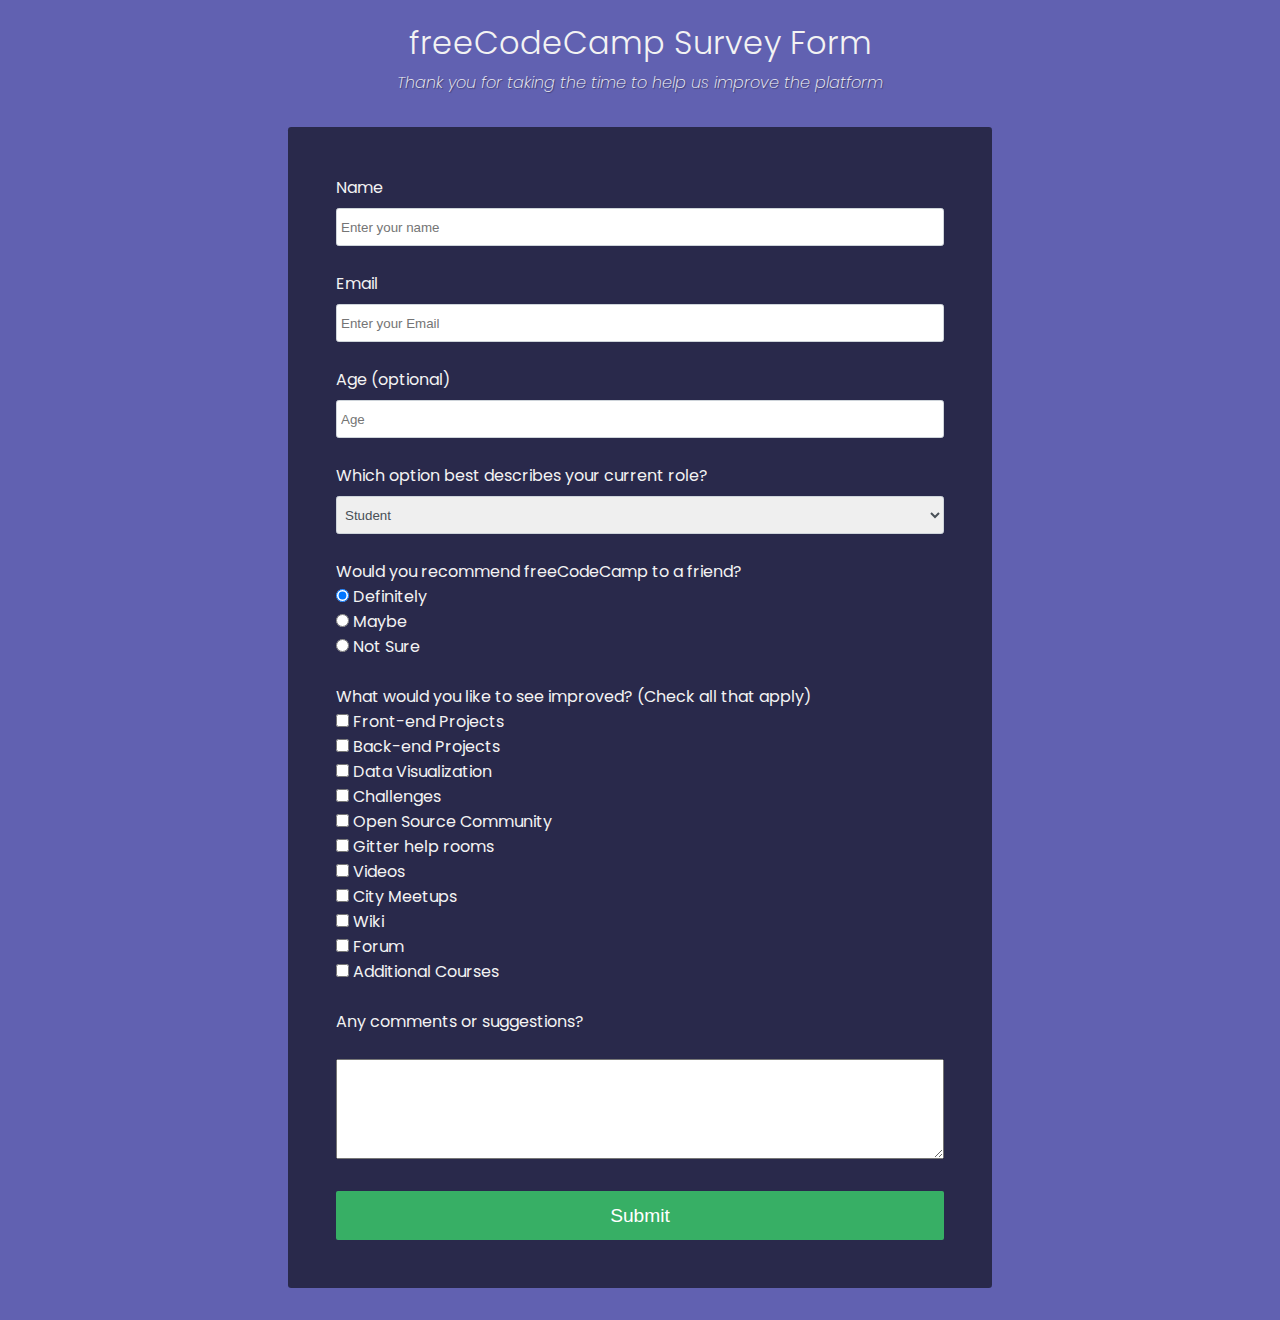
<file: FCC Survey/index.html>
<!DOCTYPE html>
<html lang="en">
  <head>
    <meta charset="UTF-8" />
    <meta http-equiv="X-UA-Compatible" content="IE=edge" />
    <meta name="viewport" content="width=device-width, initial-scale=1.0" />
    <link rel="stylesheet" href="style.css" />
    <link
      rel="shortcut icon"
      type="image/x-icon"
      href="https://cpwebassets.codepen.io/assets/favicon/favicon-aec34940fbc1a6e787974dcd360f2c6b63348d4b1f4e06c77743096d55480f33.ico"
    />
    <title>FCC: Survey Form</title>
  </head>
  <body>
    <header>
      <h1 id="title">freeCodeCamp Survey Form</h1>
      <h2 id="description">
        Thank you for taking the time to help us improve the platform
      </h2>
    </header>
    <main>
      <div class="form">
        <form action="#" id="survey-form">
          <label for="name" id="name-label">
            Name <br />
            <input
              type="text"
              name="name"
              id="name"
              placeholder="Enter your name"
              required
            />
          </label>
          <br />
          <label for="email" id="email-label">
            Email <br />
            <input
              type="email"
              name="email"
              id="email"
              placeholder="Enter your Email"
              required
            />
          </label>
          <br />
          <label for="age" id="number-label">
            Age (optional) <br />
            <input
              type="number"
              name="age"
              id="number"
              placeholder="Age"
              min="10"
              max="99"
              step="1"
            />
          </label>
          <br />
          <label for="dropdown">
            Which option best describes your current role? <br />
            <select name="role" id="dropdown">
              <option value="student">Student</option>
              <option value="full_time_job">Full Time Job</option>
              <option value="full_time_learner">Full Time Learner</option>
              <option value="prefer_not_to_say">Prefer Not to Say</option>
              <option value="other">Other</option>
            </select>
          </label>
          <br />
          <label for="recommendation">
            Would you recommend freeCodeCamp to a friend? <br />
            <input
              type="radio"
              name="recommendation"
              id="recommendation"
              value="Definitely"
              checked
            />
            Definitely <br />
            <input type="radio" name="recommendation" value="Maybe" /> Maybe
            <br />
            <input type="radio" name="recommendation" value="Not Sure" /> Not
            Sure <br />
          </label>
          <br />
          <label for="improvement">
            What would you like to see improved? (Check all that apply) <br />
            <input
              type="checkbox"
              name="improvement"
              id="improvement"
              value="Front-end Projects"
            />
            Front-end Projects
            <br />
            <input
              type="checkbox"
              name="improvement"
              id="improvement"
              value="Back-end Projects"
            />
            Back-end Projects
            <br />
            <input
              type="checkbox"
              name="improvement"
              id="improvement"
              value="Data Visualization"
            />
            Data Visualization
            <br />
            <input
              type="checkbox"
              name="improvement"
              id="improvement"
              value="Challenges"
            />
            Challenges
            <br />
            <input
              type="checkbox"
              name="improvement"
              id="improvement"
              value="Open Source Community"
            />
            Open Source Community
            <br />
            <input
              type="checkbox"
              name="improvement"
              id="improvement"
              value="Gitter help rooms"
            />
            Gitter help rooms
            <br />
            <input
              type="checkbox"
              name="improvement"
              id="improvement"
              value="Videos"
            />
            Videos
            <br />
            <input
              type="checkbox"
              name="improvement"
              id="improvement"
              value="City Meetups"
            />
            City Meetups
            <br />
            <input
              type="checkbox"
              name="improvement"
              id="improvement"
              value="Wiki"
            />
            Wiki
            <br />
            <input
              type="checkbox"
              name="improvement"
              id="improvement"
              value="Forum"
            />
            Forum
            <br />
            <input
              type="checkbox"
              name="improvement"
              id="improvement"
              value="Additional Courses"
            />
            Additional Courses
            <br />
          </label>
          <br />
          <label for="comments">
            Any comments or suggestions? <br />
            <textarea
              name="comments"
              id="comments"
              placeholder="Enter your comments here..."
            >
            </textarea>
          </label>
          <br />
          <button type="submit" id="submit">Submit</button>
        </form>
      </div>
    </main>
  </body>
</html>
</file>
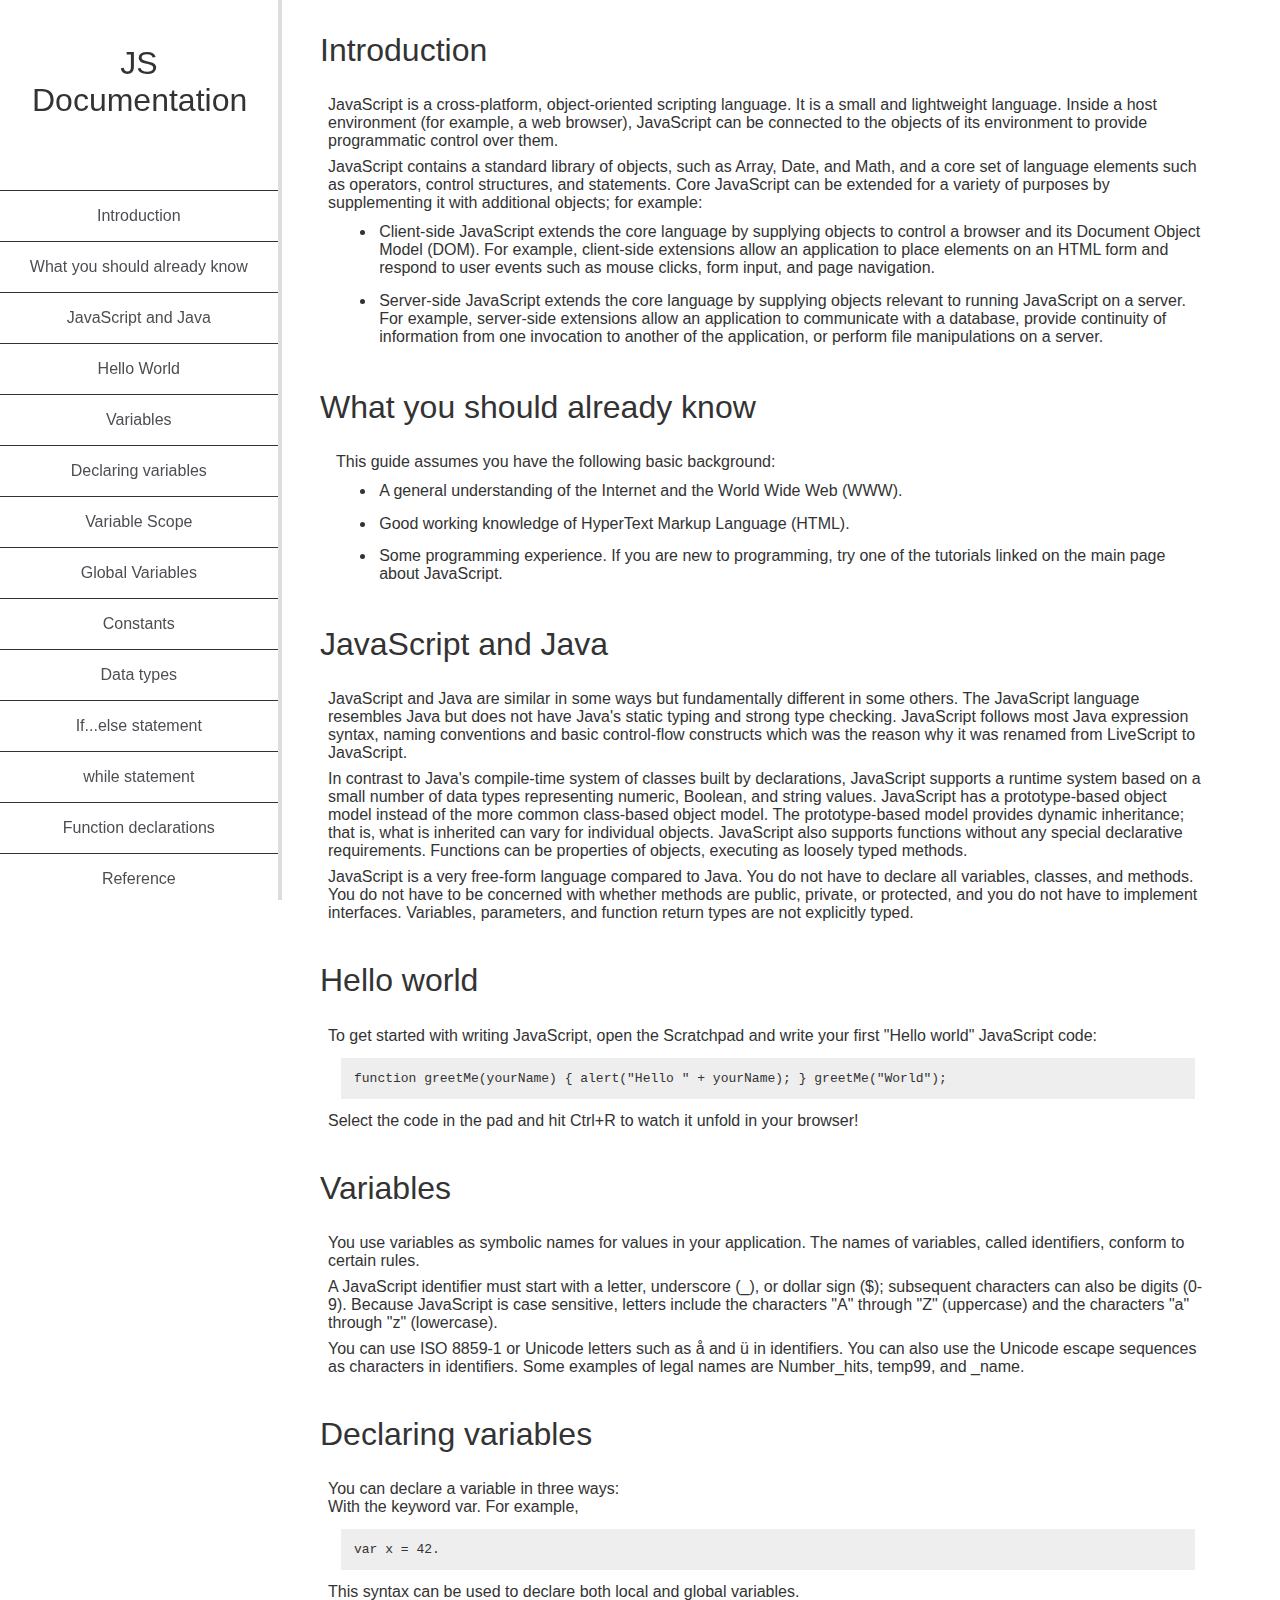
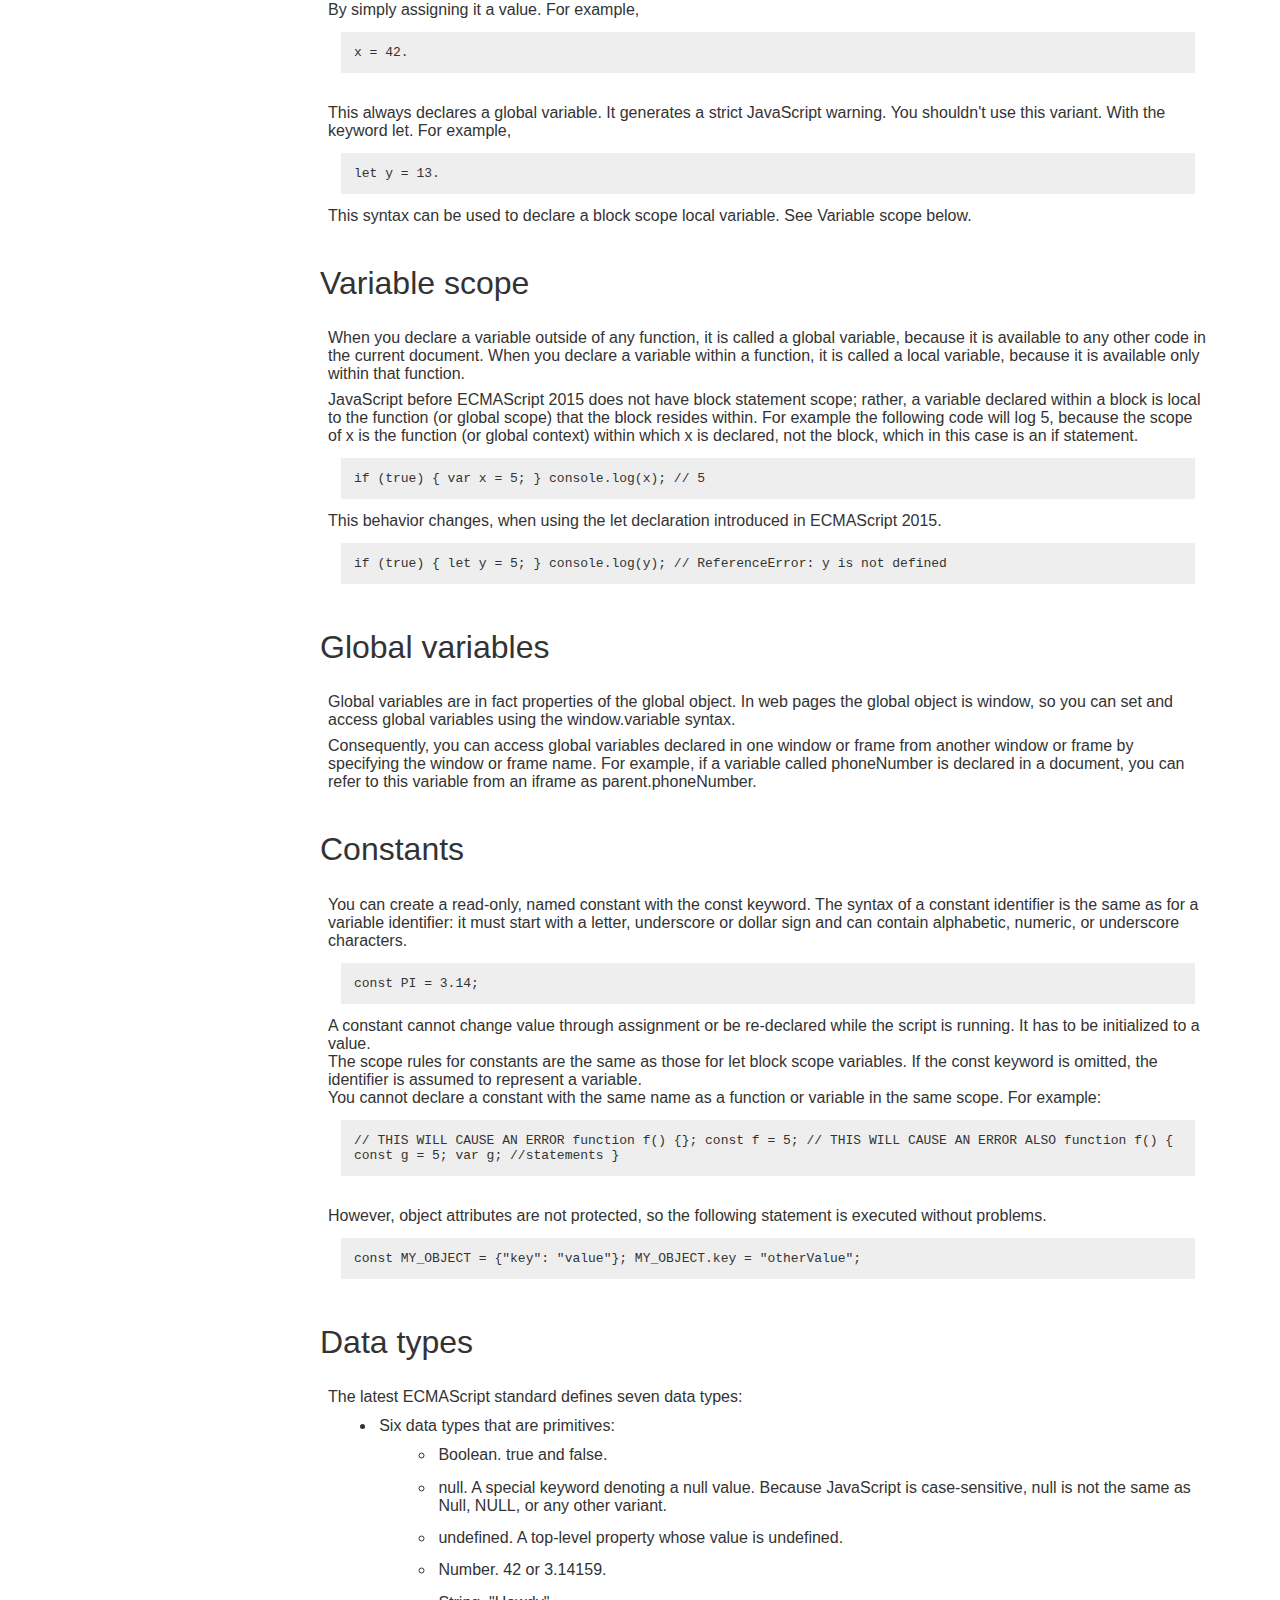
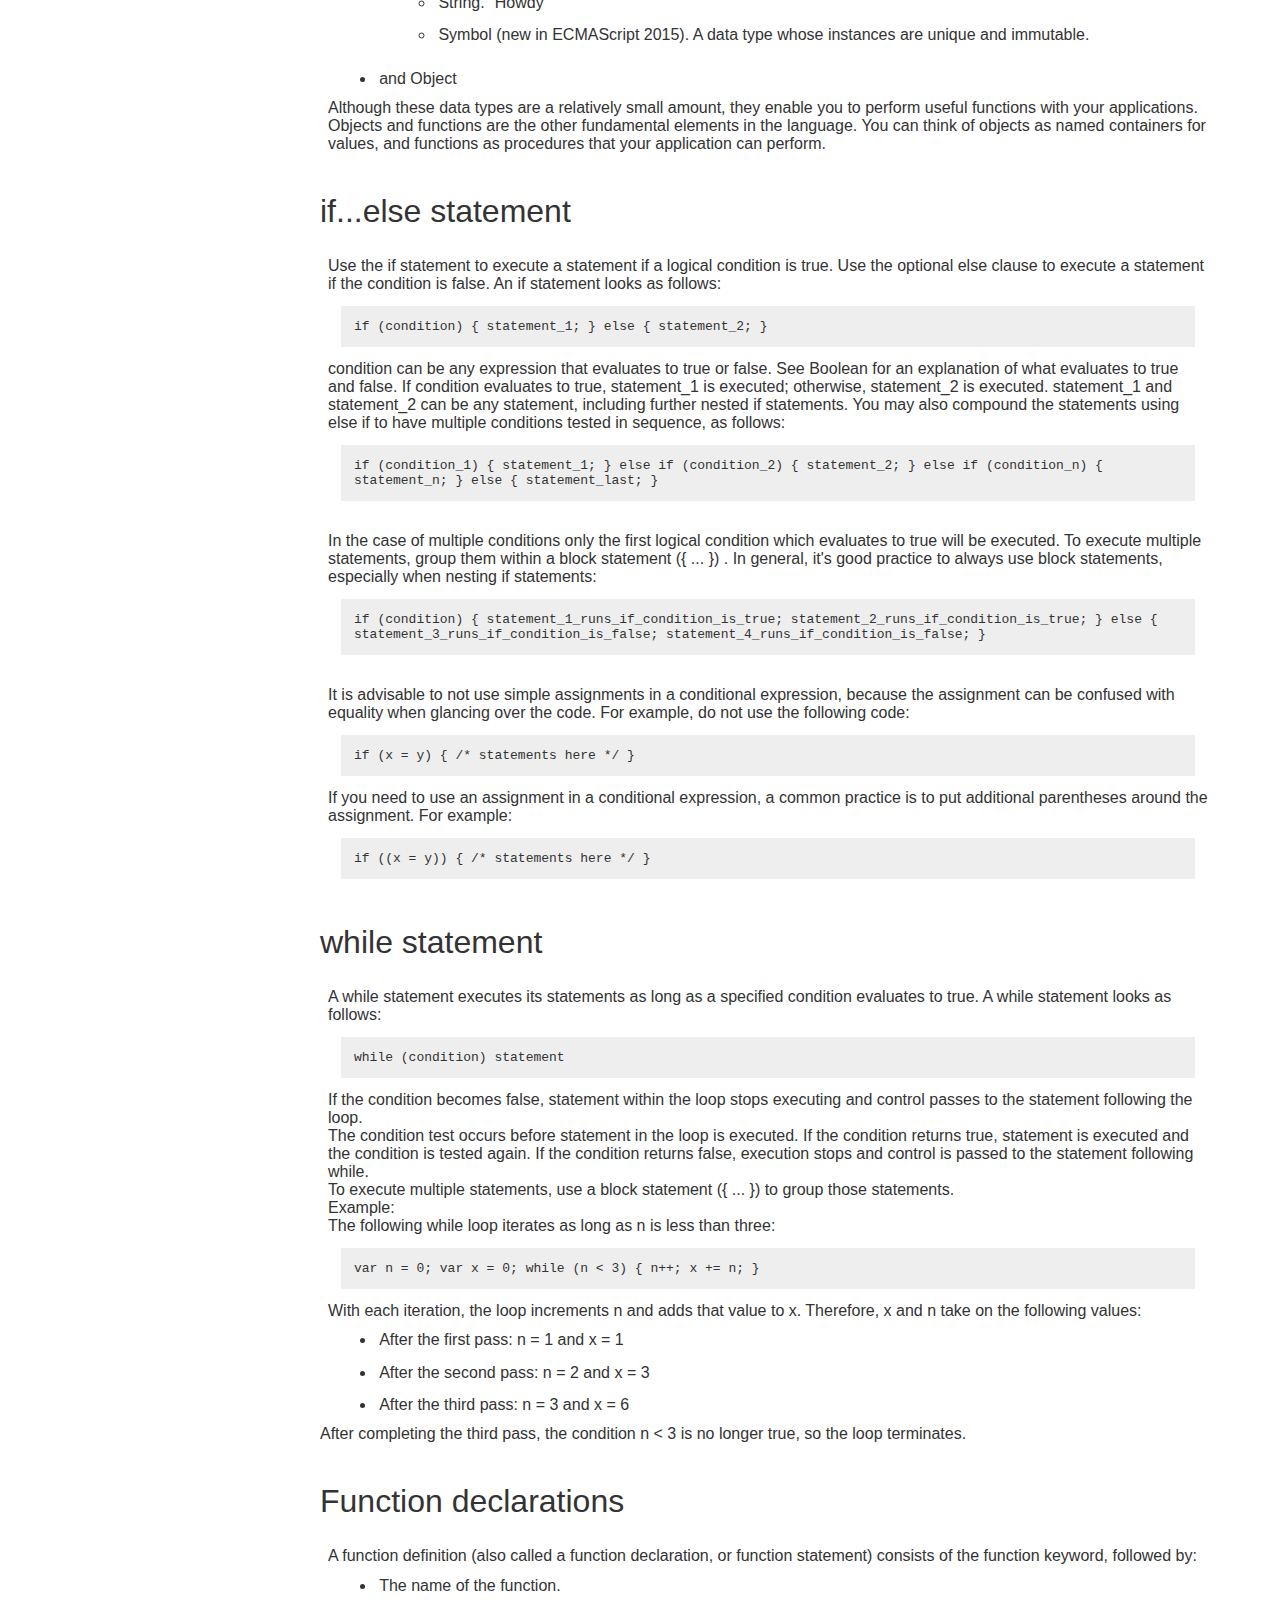
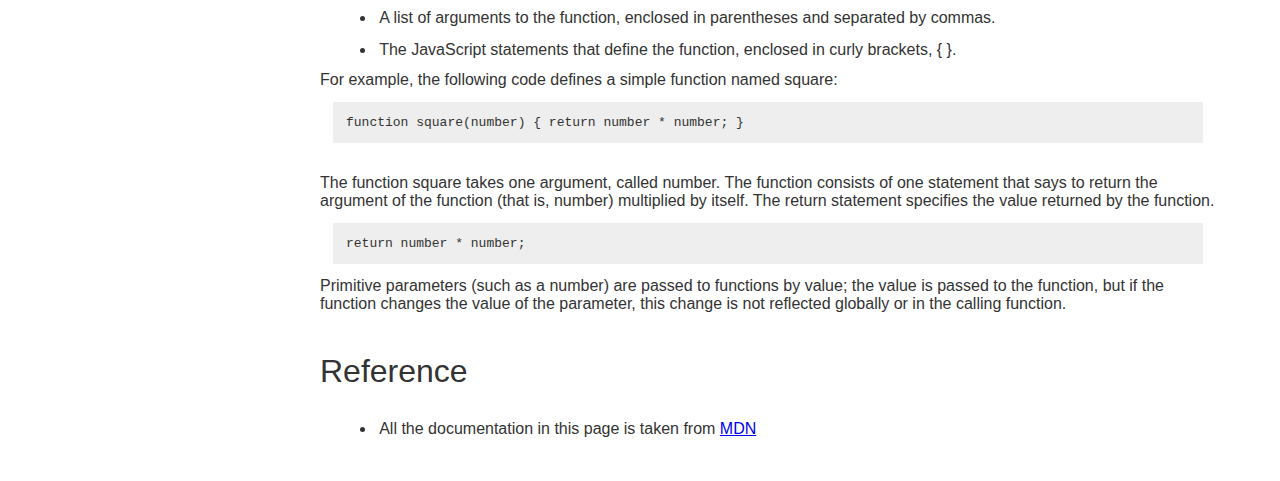
<file: FCC Technical Documentation/index.html>
<!DOCTYPE html>
<html lang="en">
  <head>
    <meta charset="UTF-8" />
    <meta http-equiv="X-UA-Compatible" content="IE=edge" />
    <meta name="viewport" content="width=device-width, initial-scale=1.0" />
    <link
      rel="shortcut icon"
      type="image/x-icon"
      href="https://cpwebassets.codepen.io/assets/favicon/favicon-aec34940fbc1a6e787974dcd360f2c6b63348d4b1f4e06c77743096d55480f33.ico"
    />
    <link rel="stylesheet" href="style.css" />
    <title>FCC: Technical Documentation Page</title>
  </head>
  <body>
    <section id="sidebar">
        <nav id="navbar">
            <header>
                <h1>
                    JS Documentation
                </h1>
            </header>
            <ul>
                <li><a class="nav-link" href="#Introduction"> Introduction  </a></li>
                <li><a class="nav-link" href="#What_you_should_already_know"> What you should already know  </a></li>
                <li><a class="nav-link" href="#JavaScript_and_Java"> JavaScript and Java  </a></li>
                <li><a class="nav-link" href="#Hello_world"> Hello World  </a></li>
                <li><a class="nav-link" href="#Variables"> Variables  </a></li>
                <li><a class="nav-link" href="#Declaring_variables"> Declaring variables  </a></li>
                <li><a class="nav-link" href="#Variable_scope"> Variable Scope  </a></li>
                <li><a class="nav-link" href="#Global_variables"> Global Variables  </a></li>
                <li><a class="nav-link" href="#Constants"> Constants  </a></li>
                <li><a class="nav-link" href="#Data_types"> Data types  </a></li>
                <li><a class="nav-link" href="#If...else_statement"> If...else statement  </a></li>
                <li><a class="nav-link" href="#while_statement"> while statement  </a></li>
                <li><a class="nav-link" href="#Function_declarations">Function declarations</a></li>
                <li><a class="nav-link" href="#Reference"> Reference  </a></li>
            </ul>
        </nav>
    </section>
    <main id="main-doc">
      <section class="main-section" id="Introduction">
        <header > <h2>Introduction</h2></header>
        <p>
          JavaScript is a cross-platform, object-oriented scripting language. It
          is a small and lightweight language. Inside a host environment (for
          example, a web browser), JavaScript can be connected to the objects of
          its environment to provide programmatic control over them.
        </p>
        <p>
            JavaScript contains a standard library of objects, such as Array, Date, and Math, and a core set of language elements such as operators, control structures, and statements. Core JavaScript can be extended for a variety of purposes by supplementing it with additional objects; for example:
            <ul>
                <li>
                    Client-side JavaScript extends the core language by supplying objects to control a browser and its Document Object Model (DOM). For example, client-side extensions allow an application to place elements on an HTML form and respond to user events such as mouse clicks, form input, and page navigation.
                </li>
                <li>
                    Server-side JavaScript extends the core language by supplying objects relevant to running JavaScript on a server. For example, server-side extensions allow an application to communicate with a database, provide continuity of information from one invocation to another of the application, or perform file manipulations on a server.
                </li>
            </ul>
        </p>
      </section>
      <section class="main-section" id="What_you_should_already_know">
          <header><h2 >What you should already know</h2></header>
          <ul>
              <p>This guide assumes you have the following basic background:</p>
              <li>
                A general understanding of the Internet and the World Wide Web (WWW).
              </li>
              <li>
                Good working knowledge of HyperText Markup Language (HTML).
              </li>
              <li>
                Some programming experience. If you are new to programming, try one of the tutorials linked on the main page about JavaScript.
              </li>
          </ul>
      </section>
      <section class="main-section" id="JavaScript_and_Java">
          <header>
            <h2 >
                JavaScript and Java
            </h2>
            </header>
          <p>
            JavaScript and Java are similar in some ways but fundamentally different in some others. The JavaScript language resembles Java but does not have Java's static typing and strong type checking. JavaScript follows most Java expression syntax, naming conventions and basic control-flow constructs which was the reason why it was renamed from LiveScript to JavaScript.
          </p>
          <p>
            In contrast to Java's compile-time system of classes built by declarations, JavaScript supports a runtime system based on a small number of data types representing numeric, Boolean, and string values. JavaScript has a prototype-based object model instead of the more common class-based object model. The prototype-based model provides dynamic inheritance; that is, what is inherited can vary for individual objects. JavaScript also supports functions without any special declarative requirements. Functions can be properties of objects, executing as loosely typed methods.
          </p>
          <p>
            JavaScript is a very free-form language compared to Java. You do not have to declare all variables, classes, and methods. You do not have to be concerned with whether methods are public, private, or protected, and you do not have to implement interfaces. Variables, parameters, and function return types are not explicitly typed.
          </p>
      </section>
      <section class="main-section" id="Hello_world">
          <header><h2 >Hello world</h2></header>
          <p>
            To get started with writing JavaScript, open the Scratchpad and write your first "Hello world" JavaScript code: <br>
            <code>

                    function greetMe(yourName) { alert("Hello " + yourName); }
                    greetMe("World");

            </code>
            Select the code in the pad and hit Ctrl+R to watch it unfold in your browser!
          </p>
      </section>
      <section class="main-section" id="Variables">
          <header><h2 >Variables</h2></header>
          <p>
            You use variables as symbolic names for values in your application. The names of variables, called identifiers, conform to certain rules.
          </p>
          <p>
            A JavaScript identifier must start with a letter, underscore (_), or dollar sign ($); subsequent characters can also be digits (0-9). Because JavaScript is case sensitive, letters include the characters "A" through "Z" (uppercase) and the characters "a" through "z" (lowercase).
          </p>
          <p>
            You can use ISO 8859-1 or Unicode letters such as å and ü in identifiers. You can also use the Unicode escape sequences as characters in identifiers. Some examples of legal names are Number_hits, temp99, and _name.
          </p>
      </section>
      <section class="main-section" id="Declaring_variables">
          <header><h2 >Declaring variables</h2></header>
          <p>
            You can declare a variable in three ways: <br>
            With the keyword var. For example,
            <br>
            <code>
                var x = 42.
            </code>

            This syntax can be used to declare both local and global variables. <br>
            By simply assigning it a value. For example,
            <br>
            <code>
                x = 42.
            </code>
            <br>
            This always declares a global variable. It generates a strict JavaScript warning. You shouldn't use this variant.
            With the keyword let. For example,
            <br>
            <code>
                let y = 13.
            </code>

            This syntax can be used to declare a block scope local variable. See Variable scope below.
          </p>
      </section>
      <section class="main-section" id="Variable_scope">
          <header><h2>Variable scope</h2></header>
          <p>
            When you declare a variable outside of any function, it is called a global variable, because it is available to any other code in the current document. When you declare a variable within a function, it is called a local variable, because it is available only within that function.
          </p>
          <p>
            JavaScript before ECMAScript 2015 does not have block statement scope; rather, a variable declared within a block is local to the function (or global scope) that the block resides within. For example the following code will log 5, because the scope of x is the function (or global context) within which x is declared, not the block, which in this case is an if statement.
            <br>
            <code>
              if (true) { var x = 5; } console.log(x); // 5
            </code>  
            
          </p>
          <p>
            This behavior changes, when using the let declaration introduced in ECMAScript 2015.
            <br>
            <code>
                if (true) { let y = 5; } console.log(y); // ReferenceError: y is not defined
            </code>

          </p>
      </section>
      <section class="main-section" id="Global_variables">
          <header><h2 >Global variables</h2></header>
          <p>
            Global variables are in fact properties of the global object. In web pages the global object is window, so you can set and access global variables using the window.variable syntax.
          </p>
          <p>
            Consequently, you can access global variables declared in one window or frame from another window or frame by specifying the window or frame name. For example, if a variable called phoneNumber is declared in a document, you can refer to this variable from an iframe as parent.phoneNumber.
          </p>
      </section>
      <section class="main-section" id="Constants">
          <header><h2>Constants</h2></header>
          <p>
            You can create a read-only, named constant with the const keyword. The syntax of a constant identifier is the same as for a variable identifier: it must start with a letter, underscore or dollar sign and can contain alphabetic, numeric, or underscore characters.
            <br>
            <code>
                const PI = 3.14;
            </code>
            
            A constant cannot change value through assignment or be re-declared while the script is running. It has to be initialized to a value. <br>
            The scope rules for constants are the same as those for let block scope variables. If the const keyword is omitted, the identifier is assumed to represent a variable. <br>
            You cannot declare a constant with the same name as a function or variable in the same scope. For example:
            <br>
            <code>

                // THIS WILL CAUSE AN ERROR function f() {}; const f = 5; // THIS WILL
                CAUSE AN ERROR ALSO function f() { const g = 5; var g; //statements
                }

            </code>
            <br>
            However, object attributes are not protected, so the following statement is executed without problems.
            <br>
            <code>
                const MY_OBJECT = {"key": "value"}; MY_OBJECT.key = "otherValue";
            </code>
            
          </p>
      </section>
      <section class="main-section" id="Data_types">
          <header><h2 >Data types</h2></header>
          <p>The latest ECMAScript standard defines seven data types:</p>
          <ul>
              <li>
                Six data types that are primitives:
                <ul>
                    <li>Boolean. true and false.</li>
                    <li>null. A special keyword denoting a null value. Because JavaScript is case-sensitive, null is not the same as Null, NULL, or any other variant.</li>
                    <li>undefined. A top-level property whose value is undefined.</li>
                    <li>Number. 42 or 3.14159.</li>
                    <li>String. "Howdy"</li>
                    <li>Symbol (new in ECMAScript 2015). A data type whose instances are unique and immutable.</li>
                </ul>
              </li>
              <li>
                and Object
              </li>
          </ul>
          <p>
            Although these data types are a relatively small amount, they enable you to perform useful functions with your applications. Objects and functions are the other fundamental elements in the language. You can think of objects as named containers for values, and functions as procedures that your application can perform.
          </p>
      </section>
      <section class="main-section" id="If...else_statement">
          <header><h2 >if...else statement</h2></header>
          <p>Use the if statement to execute a statement if a logical condition is true. Use the optional else clause to execute a statement if the condition is false. An if statement looks as follows:
              <br>
          <code>
            if (condition) { statement_1; } else { statement_2; }
          </code>

          condition can be any expression that evaluates to true or false. See Boolean for an explanation of what evaluates to true and false. If condition evaluates to true, statement_1 is executed; otherwise, statement_2 is executed. statement_1 and statement_2 can be any statement, including further nested if statements.
          
            You may also compound the statements using else if to have multiple conditions tested in sequence, as follows: <br>
            <code>

                    if (condition_1) { statement_1; } else if (condition_2) { statement_2;
                    } else if (condition_n) { statement_n; } else { statement_last; }

            </code>
            <br>
            In the case of multiple conditions only the first logical condition which evaluates to true will be executed. To execute multiple statements, group them within a block statement ({ ... }) . In general, it's good practice to always use block statements, especially when nesting if statements:
            <br>
          <code>
            if (condition) { statement_1_runs_if_condition_is_true;
                statement_2_runs_if_condition_is_true; } else {
                statement_3_runs_if_condition_is_false;
                statement_4_runs_if_condition_is_false; }
          </code>
          <br>
            It is advisable to not use simple assignments in a conditional expression, because the assignment can be confused with equality when glancing over the code. For example, do not use the following code:
            <br>
          <code>
            if (x = y) { /* statements here */ }
          </code>
          
            If you need to use an assignment in a conditional expression, a common practice is to put additional parentheses around the assignment. For example:
          <br>
          <code>
            if ((x = y)) { /* statements here */ }
          </code>
        </p>
      </section>
      <section class="main-section" id="while_statement">
          <header><h2>while statement</h2></header>
          <p>
            A while statement executes its statements as long as a specified condition evaluates to true. A while statement looks as follows: <br>
            <code>
                while (condition) statement
            </code>
            If the condition becomes false, statement within the loop stops executing and control passes to the statement following the loop. <br>
            The condition test occurs before statement in the loop is executed. If the condition returns true, statement is executed and the condition is tested again. If the condition returns false, execution stops and control is passed to the statement following while. <br>
            To execute multiple statements, use a block statement ({ ... }) to group those statements. <br>
            Example: <br>
            The following while loop iterates as long as n is less than three: 
            <br>
            <code>
                var n = 0; var x = 0; while (n < 3) { n++; x += n; }
            </code>

            With each iteration, the loop increments n and adds that value to x. Therefore, x and n take on the following values: <br>
            <ul>
                <li>After the first pass: n = 1 and x = 1</li>
                <li>After the second pass: n = 2 and x = 3</li>
                <li>After the third pass: n = 3 and x = 6</li>
            </ul>
            After completing the third pass, the condition n < 3 is no longer true, so the loop terminates.
          </p>
      </section>
      <section class="main-section" id="Function_declarations">
          <header><h2 >Function declarations</h2></header>
          <p>
            A function definition (also called a function declaration, or function statement) consists of the function keyword, followed by: <br>
            <ul>
                <li>The name of the function.</li>
                <li>A list of arguments to the function, enclosed in parentheses and separated by commas.</li>
                <li>The JavaScript statements that define the function, enclosed in curly brackets, { }.</li>
            </ul>
            For example, the following code defines a simple function named square: <br>
            <code>function square(number) { return number * number; } </code> <br>
            The function square takes one argument, called number. The function consists of one statement that says to return the argument of the function (that is, number) multiplied by itself. The return statement specifies the value returned by the function. 
            <br>
            <code>
                return number * number;
            </code>
            
            Primitive parameters (such as a number) are passed to functions by value; the value is passed to the function, but if the function changes the value of the parameter, this change is not reflected globally or in the calling function.
          </p>
      </section>
      <section class="main-section" id="Reference">
          <header><h2>Reference</h2></header>
          <ul>
              <li>
                All the documentation in this page is taken from <a href="https://developer.mozilla.org/en-US/docs/Web/JavaScript/Guide">MDN</a>
              </li>
          </ul>
      </section>
    </main>
  </body>
</html>
</file>
<file: FCC Survey/style.css>
@import url("https://fonts.googleapis.com/css2?family=Poppins&display=swap");

* {
  margin: 0;
  padding: 0;
  box-sizing: border-box;
}

body {
  background: rgba(58, 58, 158, 0.8);
  font-family: "Poppins";
  color: #f3f3f3;
}

header {
  margin: 1em;
}

#title {
  padding: 0.1em;
  text-align: center;
  font-weight: 300;
}

#description {
  text-align: center;
  font-weight: 200;
  font-size: 1em;
  font-style: italic;
  text-shadow: 1px 1px 1px rgb(0 0 0 / 40%);
}

.form {
  background-color: rgba(27, 27, 50, 0.8);
  width: 55%;
  margin: 2em auto;
  border-radius: 0.2em;
}

#survey-form {
  padding: 3em;
}

#survey-form input[type="text"],
#survey-form input[type="email"],
#survey-form input[type="number"],
#survey-form select {
  width: 100%;
  height: 2.375rem;
  padding: 0.25rem;
  margin-top: 0.6em;
  border-radius: 0.2em;
  color: #495057;
  border: 1px solid #ced4da;
  transition: border-color 0.15s ease-in-out, box-shadow 0.15s ease-in-out;
}

#survey-form input:focus,
#survey-form select:focus {
  outline: 0;
}

#survey-form input[type="radio"] {
  padding: 2em;
}

#survey-form label {
  display: block;
}

@media screen and (max-width: 760px) {
  .form {
    width: 90%;
  }
}

#survey-form label textarea {
  width: 100%;
  min-height: 100px;
  padding: 0.8em;
  font-size: 1.3rem;
  margin-top: 1.2em;
}

#survey-form button[type="submit"] {
  width: 100%;
  min-height: 2.4rem;
  padding: 0.7em;
  color: white;
  font-size: 1.2rem;
  background-color: #37af65;
  border: 0;
  cursor: pointer;
  border-radius: 0.1em;
}
</file>
<file: FCC Technical Documentation/style.css>
* {
  margin: 0;
  padding: 0;
  box-sizing: border-box;
}

body {
  display: flex;
  color: #333;
  font-family: "Segoe UI", Tahoma, Geneva, Verdana, sans-serif;
}

#sidebar {
  position: fixed;
  height: 100vh;
  width: 22vw;
  z-index: 2;
  overflow: scroll;
  border-right: 4px solid #ddd;
}

#sidebar h1 {
  text-align: center;
  padding: 0.2em 1em 1em 1em;
  margin-top: 14%;
  font-family: "Segoe UI", Tahoma, Geneva, Verdana, sans-serif;
  font-weight: 500;
}

#sidebar ul {
  margin-top: 14%;
}

#sidebar ul li {
  list-style-type: none;
  text-align: center;
  border-top: 1px solid #333;
}

#sidebar ul li a {
  text-decoration: none;
  display: block;
  padding: 1em;
  color: #4d4e53;
}

#main-doc {
  padding: 0 4em 2em 4em;
  margin-left: 20%;
}

#main-doc h2 {
  padding: 1em 0 0.6em 0;
  font-weight: 400;
  font-size: 2rem;
}

#main-doc ul {
  margin: 0.5em;
}

#main-doc li {
  margin: 0.5em 0 0 3em;
  padding: 0.2em;
}

#main-doc p {
  margin: 0.5em;
}

#main-doc code {
  padding: 1em;
  margin: 1em;
  background-color: #eee;
  display: block;
  text-align: left;
}

@media screen and (max-width: 1000px) {
  body {
    flex-direction: column;
  }

  #sidebar h1 {
    margin: 0.5em 0 0 0;
  }

  #sidebar {
    height: 40vh;
    width: 100%;
    position: static;
    border: 0;
  }

  #sidebar ul {
    margin-top: 1em;
    border: 2px solid #afaea6;
  }

  #main-doc {
    width: 80%;
    padding: 0;
    margin: auto;
  }
}
</file>
